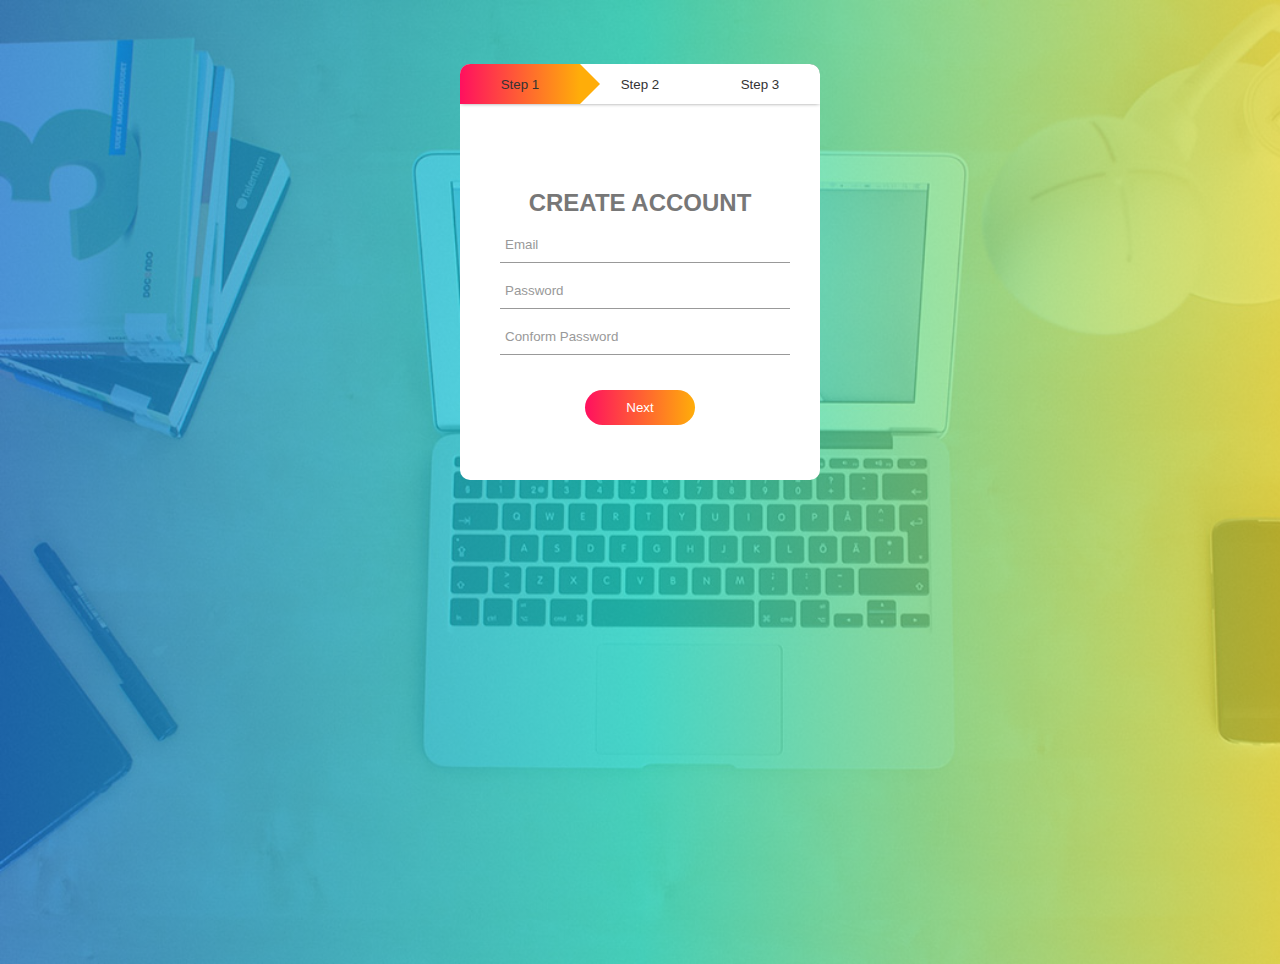
<file: multiple_form/index.html>
<!DOCTYPE html>
<html lang="en">

<head>
    <meta charset="UTF-8">
    <meta http-equiv="X-UA-Compatible" content="IE=edge">
    <meta name="viewport" content="width=device-width, initial-scale=1.0">
    <link rel="stylesheet" href="style.css">
    <title>Multiplr form</title>
</head>

<body>
    <div class="container">
       
        <form id="form1">
            <h2>CREATE ACCOUNT</h2>
            <input type="email" placeholder="Email" required>
            <input type="password" placeholder="Password" required>
            <input type="password" placeholder="Conform Password" required>
            <div class="btn-box">
                <button type="button" id="next1">Next</button>
            </div>
          
        </form>


        <form id="form2">
            <h2>SOCIAL LINKS</h2>
            <input type="text" placeholder="Medium" required>
            <input type="text" placeholder="Github" required>
            <input type="text" placeholder="Linkedin" required>
            <div class="btn-box">
                <button type="button" id="back1">Back</button>
                <button type="button" id="next2">Next</button>
            </div>
          
        </form>

        <form id="form3">
            <h2>PERSONAL INFO</h2>
            <input type="text" placeholder="First Name" required>
            <input type="text" placeholder="Last Name" required>
            <input type="number" placeholder="Mobile No" required>
            <div class="btn-box">
                <button type="button" id="back2">Back</button>
                <button type="submit">Submit</button>
            </div>
          
        </form>
        <div class="step-row">
            <div id="progress_id">

            </div>
            <div class="step-col"><small>Step 1</small></div>
            <div class="step-col"><small>Step 2</small></div>
            <div class="step-col"><small>Step 3</small></div>
        </div>
    </div>
    <script>
        var form1 =document.getElementById('form1');
        var form2 =document.getElementById('form2');
        var form3 =document.getElementById('form3');

        var next1=document.getElementById('next1');
        var next2=document.getElementById('next2');

        var back1 =document.getElementById('back1');
        var back2 =document.getElementById('back2');

        var progress =document.getElementById('progress_id');

        next1.onclick=function() {
            form1.style.left="-450px";
            form2.style.left="40px";
            progress.style.width='240px'
        }
        back1.onclick=function() {
            form1.style.left="40px";
            form2.style.left="450px";
            progress.style.width='120px'
        }
        next2.onclick=function() {
            form2.style.left="-450px";
            form3.style.left="40px";
            progress.style.width='360px'
        }
        back2.onclick=function() {
            form2.style.left="40px";
            form3.style.left="450px";
            progress.style.width='240px'
        }
    </script>
</body>

</html>
</file>
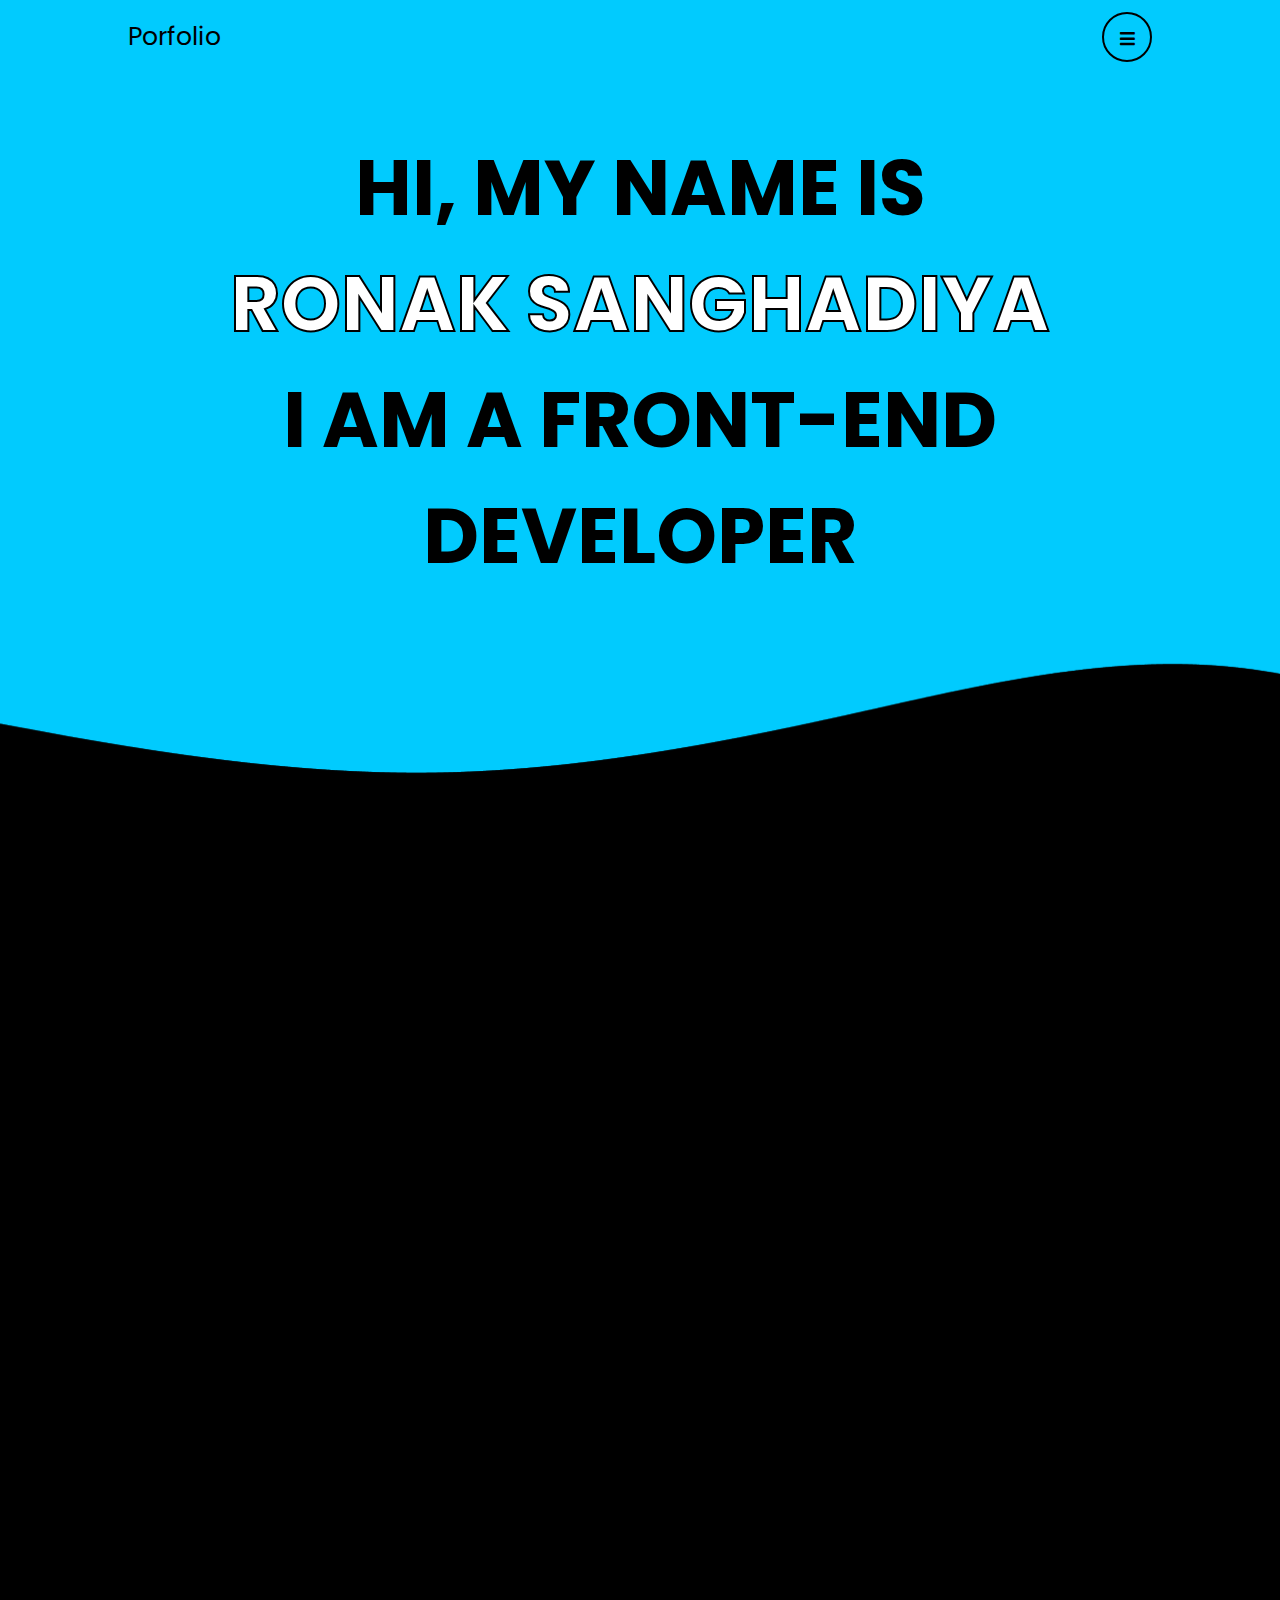
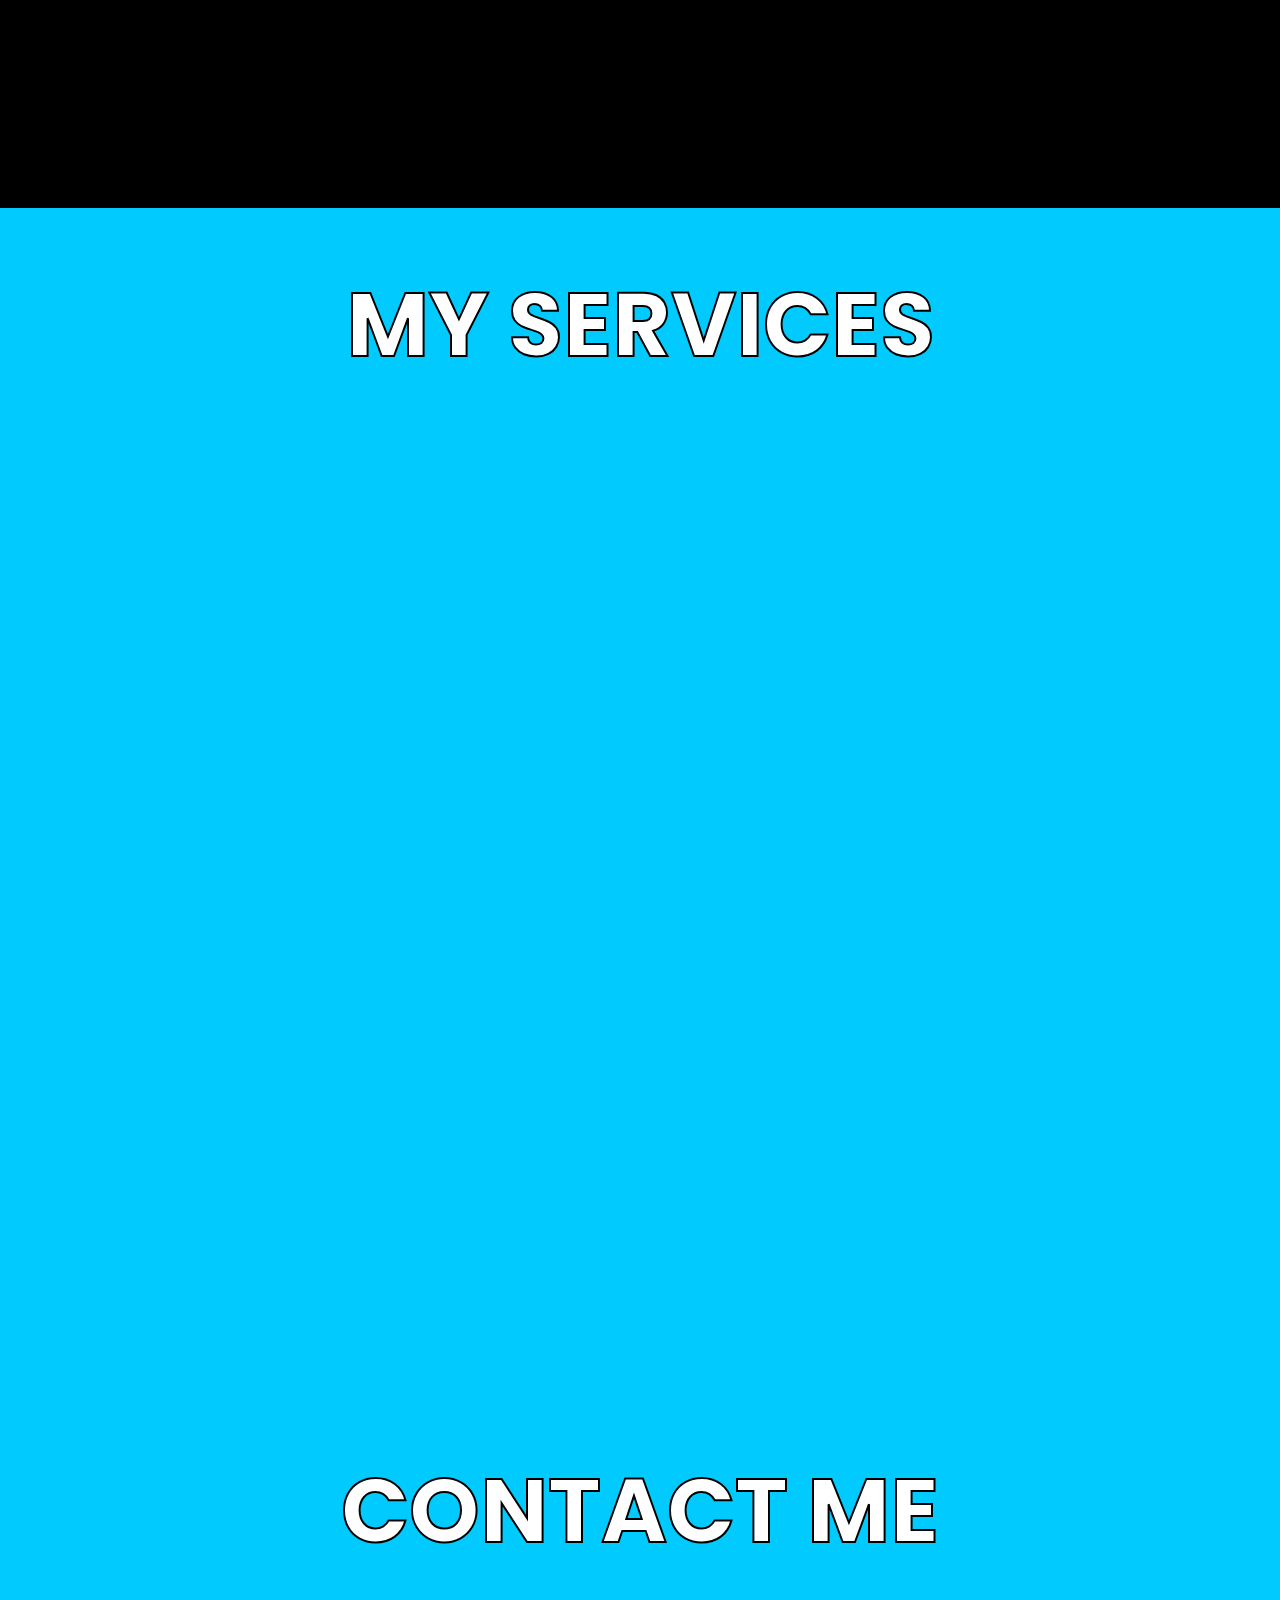
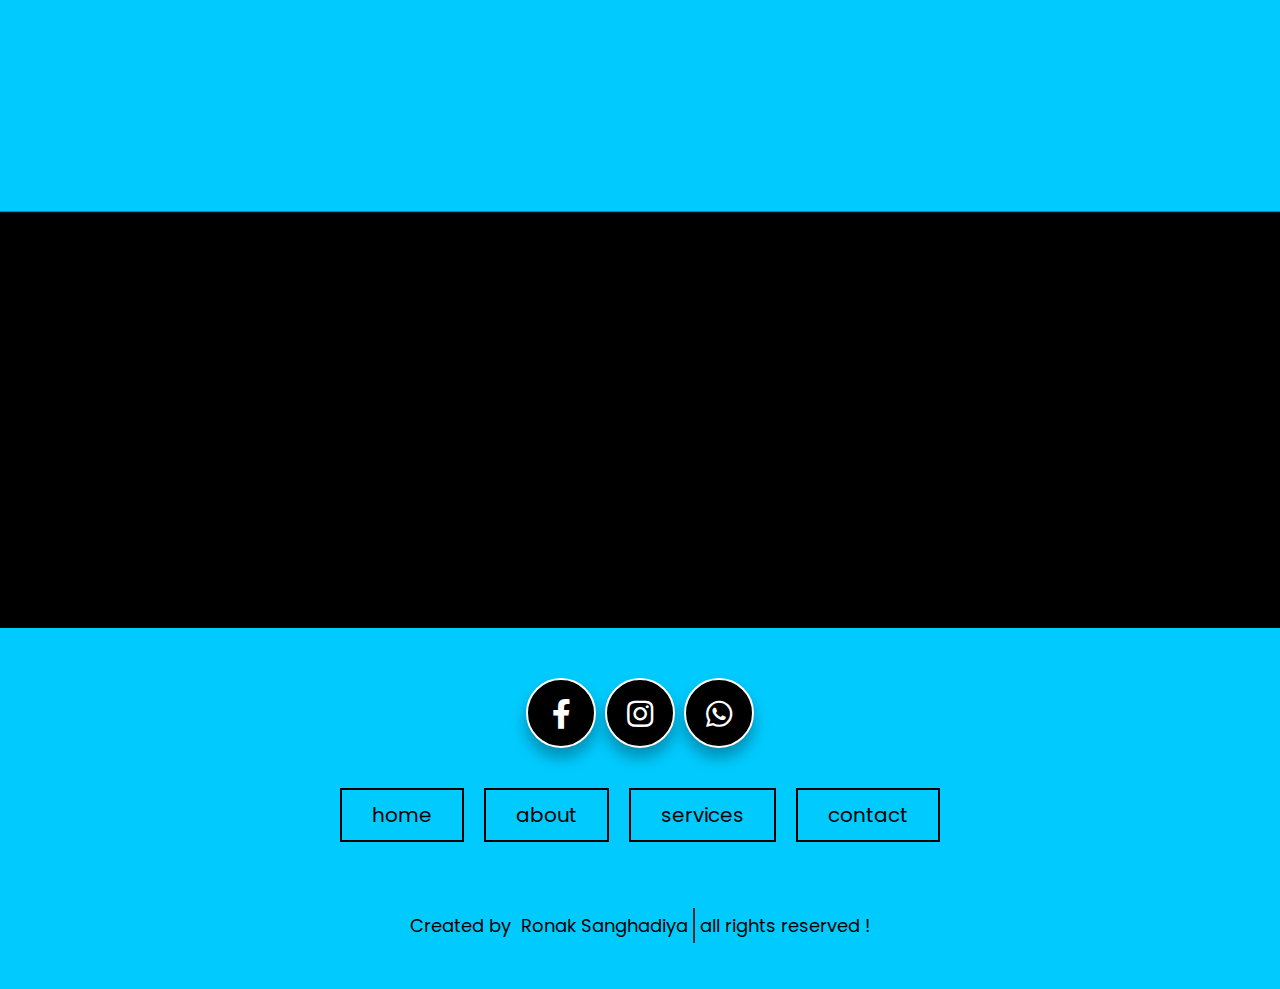
<file: personal_portfolio/index.html>
<!DOCTYPE html>
<html lang="en">
<head>
    <meta charset="UTF-8">
    <meta http-equiv="X-UA-Compatible" content="IE=edge">
    <meta name="viewport" content="width=device-width, initial-scale=1.0">
    <title>Portofolio</title>
     <!-- font awesome cdn link  -->
   <link rel="stylesheet" href="https://cdnjs.cloudflare.com/ajax/libs/font-awesome/5.15.4/css/all.min.css">
   <link href="https://unpkg.com/aos@2.3.1/dist/aos.css" rel="stylesheet">
    <link rel="stylesheet" href="CSS/style.css">
</head>
<body>
    <div class="loader" id="loader"></div>
    <!-- header section start -->
    <header class="header">
        <a href="#home" class="logo">Porfolio</a>
        <div id="menu-btn" class="fas fa-bars"></div>
    </header>
    <!-- header section End -->
    <!-- Nav section is start  -->
    <nav class="navbar">
        <a href="#home" data-src="images/nav-img-1.jpg">HOME</a>
        <a href="#about" data-src="images/nav-img-2.jpg">About</a>
        <a href="#services" data-src="images/nav-img-3.jpg">Service</a>
        <a href="#contact" data-src="images/nav-img-5.jpg">Contact</a>
    </nav>
    <div class="navbar-img">
        <img src="images/nav-img-1.jpg" alt="">
    </div>
    <!-- Nav section is End  -->

    <!-- home section is start  -->
    <section class="home" id="home">
        <h3 data-aos="flip-left">hi, my name is</h3>
        <h3 class="home-text"  data-aos="zoom-in">Ronak Sanghadiya</h3>
        <h3 data-aos="flip-down">i am a front-end developer</h3>
        <img src="images/ronak2.png" class="home-img" alt="">
        <div class="wave"></div>
        <div class="wave wave-2"></div>
        <div class="wave wave-3"></div>
    </section>
    <!-- home section is End  -->

    <!-- About section is Start  -->
    <section class="about" id="about">
        <div class="skill">
            <div class="box" data-aos="fade-right">
                <h3 class="title">design skills</h3>
                <div class="progress progress-1">
                    <h3> HTML 5 <span>95%</span> </h3>
                    <div class="bar"><span></span></div>
                </div>
                <div class="progress progress-2">
                    <h3> CSS 3 <span>80%</span> </h3>
                    <div class="bar"><span></span></div>
                </div>
                <div class="progress progress-3">
                    <h3> JavaScript <span>70%</span> </h3>
                    <div class="bar"><span></span></div>
                </div>
        
                <div class="progress progress-4">
                    <h3>Bootstrap<span>75%</span> </h3>
                    <div class="bar"><span></span></div>
                </div>        
            </div>
            <div class="box" data-aos="fade-left">
                <h3 class="title">development skills</h3>
                <div class="progress progress-5">
                   <h3> PHP <span>90%</span> </h3>
                   <div class="bar"><span></span></div>
                </div>
                <div class="progress progress-6">
                   <h3> MySQL <span>80%</span> </h3>
                   <div class="bar"><span></span></div>
                </div>
                <div class="progress progress-7">
                   <h3>C/C++<span>65%</span> </h3>
                   <div class="bar"><span></span></div>
                </div>
       
                <div class="progress progress-8">
                   <h3> java <span>75%</span> </h3>
                   <div class="bar"><span></span></div>
                </div>
             </div>
       
        </div>
        <div class="info-container">
            <div class="info" data-aos="flip-left">
                <p> <span>Name : </span> Ronak Sanghadiya </p>
                <p> <span>skill : </span> front-end Developer </p>
                <p> <span>age : </span> 18 </p>
                <p> <span>gender : </span> male </p>
                <p> <span>graduation : </span> Diploma(pursuing) </p>
                <p> <span>experience: </span> Fresher </p>
            </div>
            <div class="image" data-aos="zoom-in">
                <img src="images/ronak1.png" alt="">
            </div>
            <div class="info" data-aos="flip-right">
                <p> <span> freelance : </span> available </p>
                <p> <span>language : </span> English, Hindi </p>
                <p> <span>phone : </span> 9327952731 </p>
                <p> <span>email : </span> ronak@gmail.com </p>
                <p> <span>address : </span> Viramagam - 382150 </p>
                <p> <span>coutry : </span> india </p>
             </div>
        </div>
    </section>
<!-- About section is End  -->
    <!-- services section starts  -->
    <section class="services" id="services">
        <h1 class="heading"> my services </h1>
        <div class="box-container" data-aos="fade-up"
        data-aos-duration="3000">
            <div class="box">
                <img src="images/icon-1.png" alt="">
                <h3>HTML 5</h3>
                <p>HTML is the standard markup language for Web pages. With HTML you can create your own Website.</p>
                <a href="https://www.w3schools.com/html/" class="btn">read more</a>
            </div>
            <div class="box">
                <img src="images/icon-2.png" alt="">
                <h3>CSS 3</h3>
                <p>CSS is the language we use to style an HTML document.CSS describes how HTML elements should be displayed.</p>
                <a href="https://www.w3schools.com/css/" class="btn">read more</a>
            </div>
            <div class="box">
                <img src="images/icon-3.png" alt="">
                <h3>Javascript</h3>
                <p>JavaScript is the world's most popular programming language.JavaScript is the programming language of the Web.</p>
                <a href="https://www.w3schools.com/js/" class="btn">read more</a>
            </div>
            <div class="box">
                <img src="images/icon-4.png" alt="">
                <h3>Sass</h3>
                <p>Sass is a CSS pre-processor.Sass reduces repetition of CSS and therefore saves time.</p>
                <a href="https://www.w3schools.com/sass/" class="btn">read more</a>
            </div>
            <div class="box">
                <img src="images/icon-5.svg" alt="">
                <h3>Java</h3>
                <p>Java is a popular programming language.Java is used to develop mobile apps, web apps, desktop apps, games and much more.</p>
                <a href="https://www.w3schools.com/java/" class="btn">read more</a>
            </div>
            <div class="box">
                <img src="images/icon-6.png" alt="">
                <h3>PHP</h3>
                <p>PHP is a server scripting language, and a powerful tool for making dynamic and interactive Web pages.PHP is a widely-used, free, and efficient alternative to competitors such as Microsoft's ASP.</p>
                <a href="https://www.w3schools.com/php/" class="btn">read more</a>
            </div>

        </div>
    </section>

    <!-- services section End  -->

    <!-- Contact Section Start here -->
    <section class="contact" id="contact">
        <h1 class="heading">Contact me </h1>
    <div class="ronak">
    <div class="box-body" data-aos="fade-right">
        <form action="#">
            <input type="text" placeholder="name" class="box" id="name">
            <input type="email" placeholder="email" class="box" id="email">
            <input type="number" placeholder="phone" class="box" id="number">
            <textarea name="" placeholder="message" class="box" cols="30" rows="10" id="msg"></textarea>
            <input type="button" value="send message" class="btn" onclick="send_info()">
        </form>
    </div>
    <div class="box-body" data-aos="fade-left">
        <div class="map">
            <iframe src="https://www.google.com/maps/embed?pb=!1m18!1m12!1m3!1d3669.2168483767828!2d72.04663371444411!3d23.12574771826843!2m3!1f0!2f0!3f0!3m2!1i1024!2i768!4f13.1!3m3!1m2!1s0x395c02270eaf072b%3A0xd792933186609f34!2sGanapati%20Mandir%2C%20Viramgam!5e0!3m2!1sen!2sin!4v1649848147919!5m2!1sen!2sin" width="600" height="450" style="border:0;" allowfullscreen="" loading="lazy" referrerpolicy="no-referrer-when-downgrade"></iframe>
        </div>
    </div>
</div>
    </section>
     <!-- Contact Section End here -->
    <!-- Footer Section Start here  -->

    <section class="footer" id="footer">
        <div class="share">
            <a href="https://www.facebook.com/ronak.sanghadiya/" class="fab fa-facebook-f"></a>
            <!-- <a href="#" class="fab fa-twitter"></a> -->
            <a href="https://www.instagram.com/ronaksanghadiya/" class="fab fa-instagram"></a>
            <a href="https://wa.me/9327952731" class="fab fa-whatsapp"></a>
        </div>
        <div class="link">
            <a class="btn" href="#home">home</a>
            <a class="btn" href="#about">about</a>
            <a class="btn" href="#services">services</a>
           
            <a class="btn" href="#contact">contact</a>
        </div>
        <div class="copy-right"> Created by <span>Ronak Sanghadiya</span> all rights reserved ! </div>
    </section>
    <!-- Footer Section End here  -->
    


    <!-- Contact Section End here -->
     <!-- jquery latest version -->
     <script src="JS/jquery-3.2.1.min.js"></script>
    <script src="JS/script.js"></script>
    <script src="https://unpkg.com/aos@2.3.1/dist/aos.js"></script>
    <script>
        var loader=document.getElementById('loader');
        window.addEventListener('load',function() {
           loader.style.display="none"; 
        });

    </script>
    <script>
        AOS.init();
        AOS.init({
            delay: 20,
            offset: 300,
            duration: 1000
            
        });
    </script>

</body>
</html>
</file>
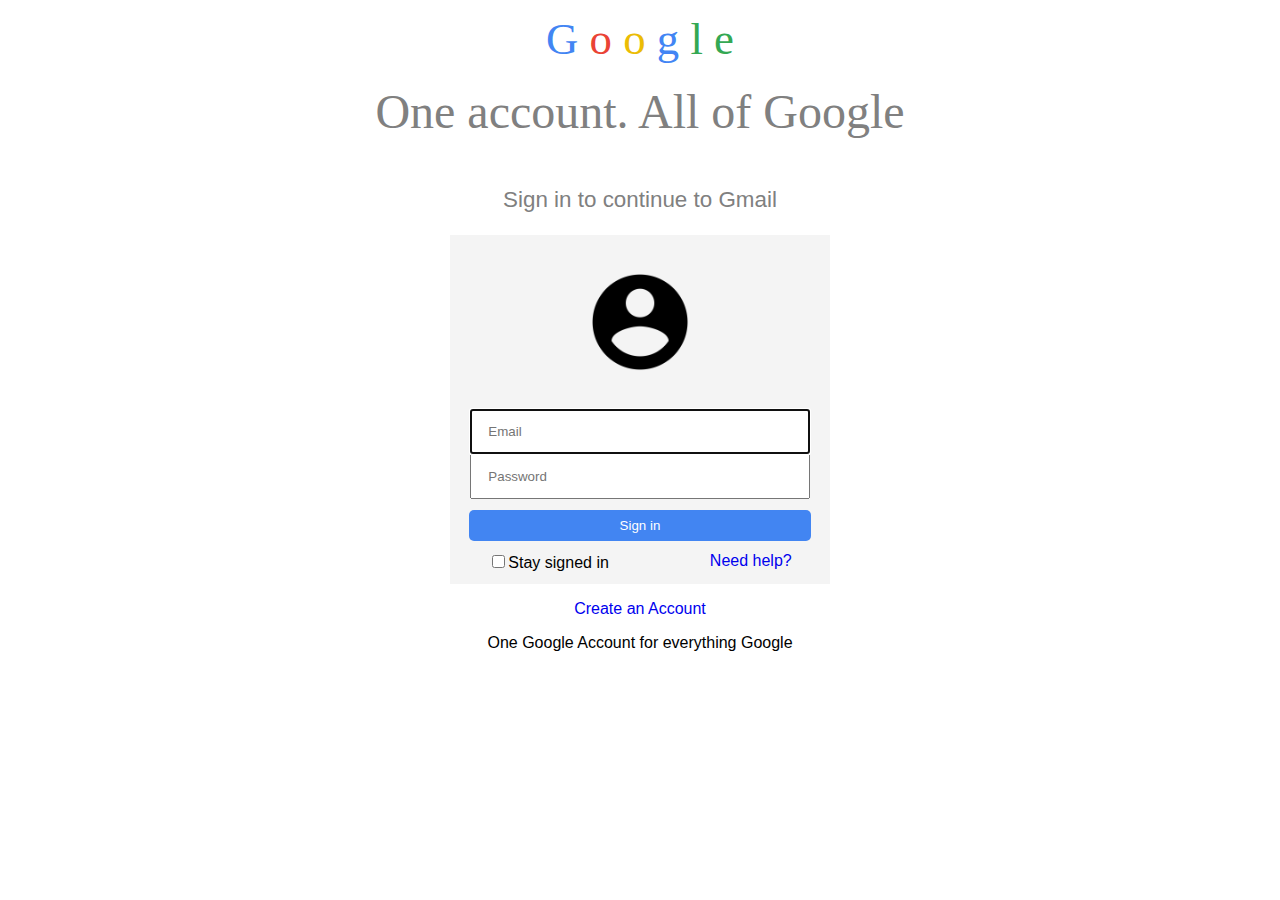
<file: login_google/login_google.html>
<!DOCTYPE html>
<html lang="en">
<head>
	<meta charset="UTF-8">
	<title>Gmail</title>
	<link rel="stylesheet" href="style.css">
</head>
<body>
<p class=google>
	
	<span style="color: #4285F3">G</span>
	<span style="color: #EA4335">o</span>
	<span style="color: #EBBC05">o</span>
	<span style="color: #4285F4">g</span>
	<span style="color: #34A853">l</span>
	<span style="color: #34A853">e</span>
	
</P>
<p class="tagline">One account. All of Google</p>
<p class="signin">Sign in to continue to Gmail</p>
<form action="">
		<img src="account-profile-avatar-man-circle-round-user-30452.png" alt="">
		<input class="input" type="email" placeholder="Email" autofocus>
		<input class="input" type="password" placeholder="Password">
<a href="#"><button class="btn" id="btn">Sign in</button></a>
<div class="block">
	<div class="checkbox">
	       <input type="checkbox">Stay signed in
	</div>
	<div class="help">
		<a href="#">Need help?</a>
	</div>
</div>
</form>
<p class="create"><a href="#">Create an Account</a></p>
<p class="every">One Google Account for everything Google</p>

</body>
</html>
</file>
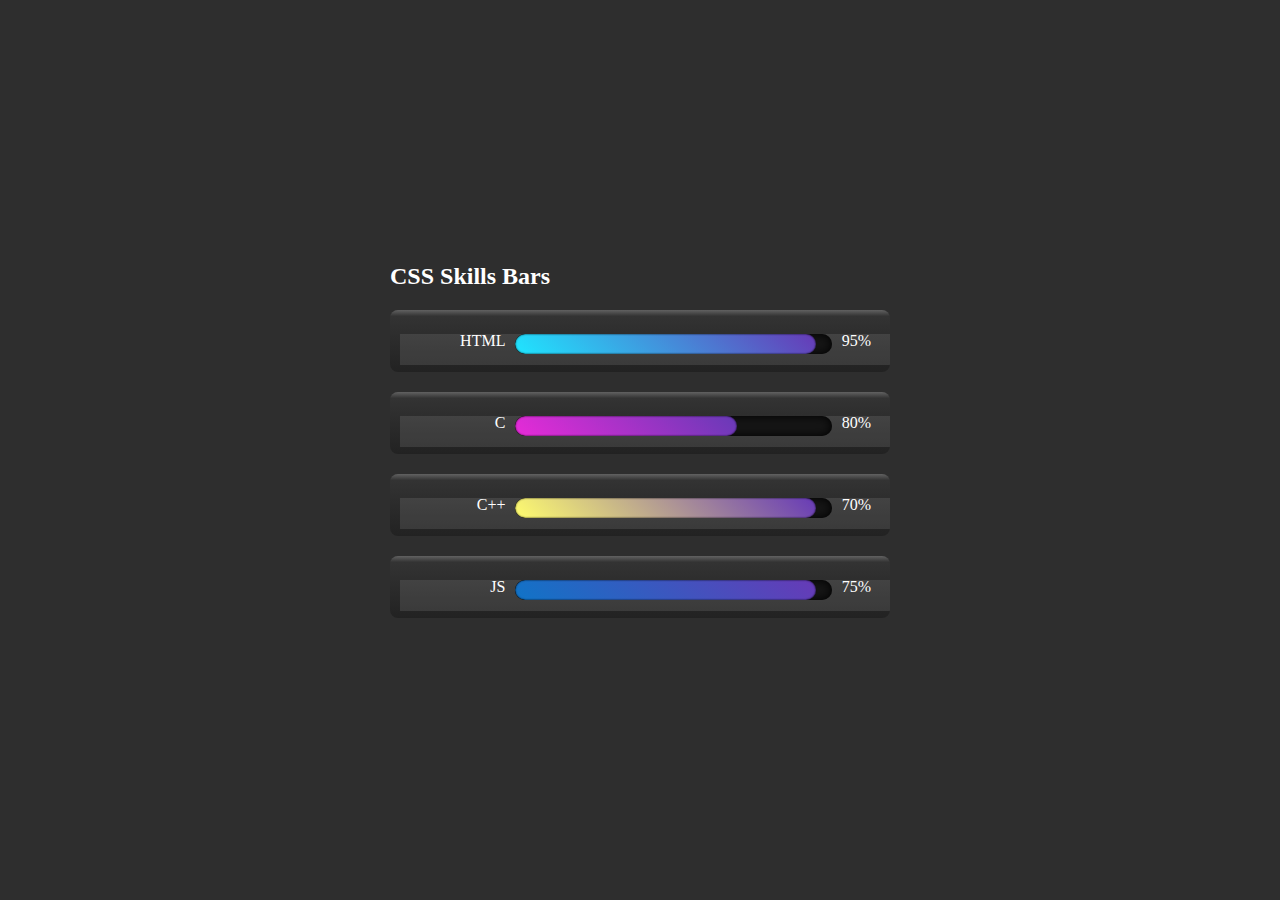
<file: progrssbar/dynwmic_progress_bar.html>
<!DOCTYPE html>
<html lang="en">
<head>
    <meta charset="UTF-8">
    <meta http-equiv="X-UA-Compatible" content="IE=edge">
    <meta name="viewport" content="width=device-width, initial-scale=1.0">
    <title>Progress Bar</title>
</head>
<body>
    <style>
        *{
            margin: 0%;
            padding: 0%;
            box-sizing: border-box;

        }
        body{
            display: flex;
            justify-content: center;
            align-items: center;
            min-height: 100vh;
          /*  border: 1px solid royalblue;*/
            background: #2e2e2e;
        }
        .container{
          /*  border:1px solid red;*/
            width: 500px;
        }
        .container h2{
            color: #fff;
        }
        .container .skills{
            position: relative;
           /* border:1px solid green;*/
            display: flex;
            margin: 20px 0;
            padding: 24px 10px 18px;
            background: linear-gradient(#616161 0%,#333 10%,#222);
            border-radius: 8px;
            overflow: hidden;
            transition: 0.5s linear;
        }
        .container .skills::before{
            content: '';
            position:absolute;
          /*  border:1px solid rebeccapurple;*/
            width: 100%;
            height: 50%;
            background: rgba(255, 255, 255, .1);
           /* z-index: 10;*/
        }
        .container .skills .Name{
            position: relative;
          /*  border:1px solid yellow;*/
            width: 110px;
            text-align: right;
            color: #fff;
            margin-top: -2px;
        }
        .container .skills .value{
            position: relative;
          /*  border:1px solid rgb(10, 121, 165);*/
            width: 40px;
            text-align: left;
            color: #fff;
            margin-top: -2px;
        }
        .container .skills .percent{
            position: relative;
            width: calc(100% - 150px);
            height: 20px;
            margin: 0 10px;
            border-radius: 10px;
            /*border:1px solid #fff;*/
            background: #151515;
            box-shadow: inset 0 0 10px #000;
            overflow: hidden;

        }
        .container .skills .percent .progress{
            position:absolute;
          /*  border:1px solid rgb(230, 101, 15);*/
            width: 70%;
            height: 100%;
            top:0;
            left: 0%;
            border-radius: 10px;
            background: #fff;
            box-shadow: inset 0 0 2px #000;
            animation: animate 4s infinite forwards;
        }
        .container .skills:hover{
            transform: scale(1.1);
          
        }
        @keyframes animate{
            from{
                width:0;
            }
        }
        .container .skills:nth-child(2) .percent .progress{
            background: linear-gradient(45deg,#1fe6ff,#673ab7);
        }
        .container .skills:nth-child(3) .percent .progress{
            background: linear-gradient(45deg,rgb(231, 43, 216),#673ab7);
        }
        .container .skills:nth-child(4) .percent .progress{
            background: linear-gradient(45deg,#fffd6e,#673ab7);
        }
        .container .skills:nth-child(5) .percent .progress{
            background: linear-gradient(45deg,#1074c7,#673ab7);
        }

    </style>
    <div class="container">
        <h2>CSS Skills Bars </h2>
        <div class="skills">
            <span class="Name">HTML</span>
            <div class="percent">
                <div class="progress" style="width: 95%;"></div>
            </div>
            <span class="value">95%</span>
        </div>


        <div class="skills">
            <span class="Name">C</span>
            <div class="percent">
                <div class="progress" style="width: 70%;"></div>
            </div>
            <span class="value">80%</span>
        </div>


        <div class="skills">
            <span class="Name">C++</span>
            <div class="percent">
                <div class="progress" style="width: 95%;"></div>
            </div>
            <span class="value">70%</span>
        </div>


        <div class="skills">
            <span class="Name">JS</span>
            <div class="percent">
                <div class="progress" style="width: 95%;"></div>
            </div>
            <span class="value">75%</span>
        </div>
    </div>

    <script>
     
    </script>
</body>
</html>
</file>
<file: multiple_form/style.css>
*{
    margin: 0%;
    padding: 0%;
}
body{
    background: linear-gradient(90deg,rgba(23, 130, 231, 0.664),rgba(24, 226, 209, 0.705),rgba(230, 217, 44, 0.726)),url(4.jpg);
    width: 100%;
    height: 100vh;
    background-repeat: no-repeat;
    background-size: cover;
    font-family: 'Segoe UI', Tahoma, Geneva, Verdana, sans-serif;
}
.container{
    width: 360px;
    background: #fff;
    height: 416px;
    border-radius: 10px;
    position: relative;
    margin: 5% auto;
    overflow: hidden;
}
h2{
    /* border: 1px solid red; */
    text-align: center;
    color: #777;
    position: relative;
    top: -5px;
}
form{
    /* border:1px solid green; */
    width: 280px;
    position: absolute;
    top: 130px;
    left: 40px;
    transition: 0.5s;
}
form input{
    width: 100%;
    border: 0px;
    padding: 10px 5px;
    margin: 5px 0px;
    outline: none;
    background: transparent;
    border-bottom: 1px solid #999;
}
::placeholder{
    color: #999;
}
.btn-box{
    /* border:1px solid red; */
    width: 100%;
    margin: 30px auto;
    text-align: center;
}
form button{
    width: 110px;
    height: 35px;
    margin: 0 10px;
    background: linear-gradient(to right,#ff105f,#ffad09);
    border: none;
    color: #fff;
    border-radius: 30px;
    outline: none;
}
#form2{
    left: 450px;
}
#form3{
    left: 450px;
}
.step-row{
    /* border: 1px solid red; */
    width: 360px;
    height: 40px;
    margin: 0 auto;
    display: flex;
    border-top-left-radius: 10px;
    border-top-right-radius: 10px;
    align-items: center;
    box-shadow: 0 -1px 5px -1px #000;
    position: relative;
}
.step-col{
    width: 120px;
    text-align: center;
    color: #333;
    position: relative;
}
#progress_id{
    position: absolute;
    height: 100%;
    width: 120px;
    background: linear-gradient(to right,#ff105f,#ffad09);
    transition: 0.5s;
}
#progress_id::after{
    content: '';
    position: absolute;
    height: 0;
    width: 0;
    border-top: 20px solid transparent;
    border-bottom: 20px solid transparent;
    right: -20px;
    top: 0%;
    border-left:20px solid #ffad09;
}
</file>
<file: personal_portfolio/CSS/style.css>
@import url('https://fonts.googleapis.com/css2?family=Poppins:wght@100;200;300;400;500;600&display=swap');
:root{
    --blue:#01cbfe;
   --black:#000;
   --white:#fff;
   --border:.2rem solid var(--black);
   --box-shadow:0 1rem 1.5rem rgba(0,0,0,.3);
}
*{
   margin: 0%;
   padding: 0%;
   box-sizing: border-box;
   font-family: 'Poppins', sans-serif;
   text-decoration: none;
   text-transform: none;
   outline: none;
   border: none;
}
html{
    font-size: 62.5%;
    overflow-x: hidden;
    /* scroll-padding-top: 7rem; */
}
html::-webkit-scrollbar{
    width: 1rem;
 }
 
 html::-webkit-scrollbar-track{
    background: var(--blue);
 }
 
 html::-webkit-scrollbar-thumb{
    background: var(--black);
}
body{
    background: var(--blue);
    overflow-x: hidden;
}
.loader{
   background: var(--white) url(../images/loader1.gif);
   background-repeat: no-repeat;
   background-size: 18%;
   background-position: center;
   position: fixed;
   width: 100%;
   height: 100vh;   
   z-index: 1001;
}
.header{
    padding: 1.2rem 10%;
    position: fixed;
    top: 0%;
    left: 0%;
    right: 0%;
    z-index: 1000;
    background: var(--blue);
    display: flex;
    align-items: center;
    justify-content: space-between;
}
.header .logo{
    font-size: 2.5rem;
    color: var(--black);
}
.header #menu-btn{
    width: 50px;
    height: 50px;
    line-height: 50px;
    text-align: center;
    font-size: 1.7rem;
    border-radius: 50px;
    border: var(--border);
    color: var(--black);    
}
.header #menu-btn:hover{
    background: var(--black);
    color:var(--white);
} 
.navbar{
    /* border: 1px solid red; */
   position: fixed;
   bottom:0%; 
   height: calc(100% - 7rem);
   width: 50%;
   left: -110%;
   z-index: 1000;
   background: var(--black);
   display: flex;
   justify-content: center;
   align-items: center;
   flex-flow: column;
   padding:0 9%;
   gap: 1.2rem;
   transition: .2s linear;
    /* left:-110%; */
}
.navbar a{
   font-size: 5.5rem;
   color: var(--white);
   text-transform: uppercase;
   transition: .2s linear;
}
.navbar a:hover{
   border-radius: 10px;
   background: var(--white);
   color: var(--black);
   font-size: 4rem;
   transform: scale(.9);
   padding:.5rem 2rem;
}
.navbar-img{
   height: calc(100% - 7rem);
   width: 50%;
   position: fixed;
   bottom:0; 
   right:-110%;
   transition: .2s linear;
   z-index: 1000;
}
.navbar-img img{
    width: 100%;
    height: 100%;
    object-fit: cover;
    object-position: top;
    filter:grayscale();
}
.navbar-img.active{
    right:0;
}
.navbar.active{
    left:0;
 }
section{
    padding: 5rem 10%;
 }
.home{
  
    margin-top: 8rem;
    position: relative;
    padding-bottom: 35rem;

}
.home h3{
    text-align: center;
    font-size: 6vw;
    text-transform: uppercase;
}
.home .home-text{
    -webkit-text-stroke: 0.2rem var(--black);
    color: var(--white);
}
.home .home-img{
   position: absolute;
   top:0; left:0;
   transition: .2s linear;
   pointer-events: none;
   height: 30rem;
   width: 30rem;
   border-radius: 50%;
   transform: translate(-50%,-70%)scale(0);
}
.home .home-img img{
   width: 100%;
   height: 100%;
}
.home .home-text:hover{
   text-shadow: var(--box-shadow);
 }
 .home .home-text:hover ~ .home-img{
   transform: translate(-50%, -70%) scale(1);
 }
.home .wave{
   position: absolute;
   bottom: 0;
   left: 0;
   height: 30rem;
   width: 100%;
   background: url(../images/wave.png)repeat-x;
   background-size: 250rem 30rem;
   animation: wave 10s linear infinite;
 }
 @keyframes wave {
    0%{
       background-position-x: 0;
    }
 
    0%{
       background-position-x: -250rem;
    }
 }
 .home .wave.wave-2{
    opacity: .5;
    animation-delay: .2s;
    animation-direction: reverse;
 }
 
 .home .wave.wave-3{
    opacity: .7;
    animation-duration: 5s;
 }
 .about{
    background: var(--black);
 }
 .about .skill{
    /* border:1px solid red; */
    display: flex;
    flex-wrap: wrap; 
    gap:2rem;
 }
 .about .skill .title{
    color: var(--blue);
    font-size: 3rem;
    text-transform: uppercase;
    text-align: center;
    padding-bottom: 1rem;
 }
 .about .skill .box{
    /* border: 1px solid yellow; */
    flex:1 1 41rem;
 }
 .about .skill .box .progress{
    /* border: 1px solid red; */
    padding:1rem 0;
 }
 .about .skill .box .progress h3{
    font-size: 2rem;
    color:var(--white);
    display: flex;
    justify-content: space-between;
 }
 .about .skill .box .progress h3 span{
    color: var(--blue);
 }
 .about .skill .box .progress .bar{
    height: 2rem;
    border:.2rem solid var(--white);
    padding:.5rem;
    margin-top: 1rem;
 }
 .about .skill .box .progress .bar span{
     display: block;
     /* border: 1px solid green; */
     height: 100%;
     width: 95%;
     background: var(--white);
 }
 .about .skill .box .progress.progress-2 .bar span{
    width: 80%;
 }
 
 .about .skill .box .progress.progress-3 .bar span{
    width: 70%;
 }
 
 .about .skill .box .progress.progress-4 .bar span{
    width: 75%;
 }
 
 .about .skill .box .progress.progress-5 .bar span{
    width: 90%;
 }
 
 .about .skill .box .progress.progress-6 .bar span{
    width: 80%;
 }
 
 .about .skill .box .progress.progress-7 .bar span{
    width: 65%;
 }
 
 .about .skill .box .progress.progress-8 .bar span{
    width: 75%;
 }
 .about .info-container{
     /* border:1px solid red; */
     display: flex;
     flex-wrap: wrap;
     align-items: center;
     margin-top: 3rem;
     color: var(--white);
 }
 .about .info-container .info{
    flex:1 1 30rem;
 }
 .about .info-container .image{
    /* border: 1px solid rebeccapurple; */
    flex:1 1 30rem;
 }
 
 .about .info-container .image img{
    width: 100%;
    margin-left: -18px;
    
 }
 .about .info-container .info p{
    text-transform: none;
    font-size: 2.2rem;
    color:var(--white);
    padding:1rem 0;
 }
 
.about .info-container .info p span{
    color:var(--blue);
}
.services .box-container{
    display: grid;
    grid-template-columns: repeat(auto-fit, minmax(30rem, 1fr));
    gap:2rem;
}
.services .box-container .box{
    padding:3rem 2rem;
    border:var(--border);
    background: var(--white);
    text-align: center;
 }
 .services .box-container .box img{
    height: 10rem;
    margin-bottom: 1rem;
 }
 .services .box-container .box h3{
    font-size: 2.5rem;
 }
 
 .services .box-container .box p{
    font-size: 2.5rem;
    padding:1rem 0;
    font-size: 1.5rem;
    line-height: 2;
 }
 .services .box-container .box:hover{
    background: var(--black);
 }
 .services .box-container .box:hover p,
 .services .box-container .box:hover h3{
    color:var(--white);
 }
 .services .box-container .box:hover .btn:hover{
    background: var(--white);
    color:var(--black);
 }   
 .heading{
    text-align: center;
    font-size: 7vw;
    text-transform: uppercase;
    color:var(--white);
    -webkit-text-stroke: .2rem var(--black);
    margin-bottom: 3rem;
 }
.btn{
    display: block;
    margin-top: 1rem;
    padding:1rem 3rem;
    background: var(--blue);
    border:var(--border);
    color:var(--black);
    font-size: 2rem;
}
.btn:hover{
    background: var(--black);
    color:var(--white);
 }
.contact{
   background: linear-gradient(var(--blue)50%,var(--black)50.2%);
}
.contact .ronak{
   display: flex;
   /* flex-wrap: wrap;  */
   gap: 2rem;
}
.contact .box-body{
   /* border:1px solid green;  */
   width: 55rem;
   height: 57rem;
}
.contact .box-body form{
   width: 100%;
   height: 100%;
   /* margin:0 auto; */
   background-color: var(--white);
   border:var(--border);
   padding:2rem;
}
.contact .box-body form .box{
   width: 100%;
   margin:.8rem 0;
   padding:1.2rem 1.4rem;
   text-transform: none;
   font-size: 2rem;
   border:var(--border);
}
.contact .box-body form textarea{
   height: 20rem;
   resize: none;
}
.contact .box-body .map{
   width: 100%;
   /* border: 1px solid red; */
   height: 100%;
  
}
.contact .box-body .map iframe{
   width: 100%;
   height: 100%;
}
.footer{
   text-align: center;
}
.footer .share{
   margin-bottom: 3rem;
}
.footer .share a{
   border: 2px solid #fff;
   border-radius: 50px;
   box-shadow: var(--box-shadow);
   width: 7rem;
   height: 7rem;
   font-size: 3rem;
   line-height: 6.8rem;
   margin: 0 .3rem;
   color: var(--white);
   background: var(--black);
}
.footer .share a:hover{
   background: var(--blue);
}
.footer .link{
   display: flex;
   gap: 2rem;
   margin: 2rem 0;
   flex-wrap: wrap;
   justify-content: center;
}
.copy-right{
   margin-top: 7rem;
   font-size: 1.8rem;
}
.copy-right span{
   border-right: 2px solid rgb(46, 46, 46);
   padding: 5px;
}
/* media queries  */

@media (max-width:1200px){
   .header{
      padding:1.5rem 5%;
   }
   section{
      
      padding:3rem 5%;
   }
}

@media (max-width:991px){
   html{
      font-size: 55%;
   }
   section{
      padding: 3rem 2rem;
   }
   .header{
      padding:1.5rem 2rem;
   }
}
@media (max-width:768px){
   .heading{
      font-size: 11vw;
   }
   .navbar{
      width: 100%;
      z-index: 1200;
      background: none; 
   }
   .navbar a{
      background: var(--blue);
      font-size: 4rem;
      transform: scale(.9);
      color:var(--black);
      border:var(--border);
      padding:.5rem 2rem;
   }
   .navbar-img{
      width: 100%;
   }
   .home h3{
      font-size: 10vw;
   }
   .home .home-img{
      height: 20rem;
      width: 20rem;
      transform: translate(-50%, -100%) scale(0);
   }

   .home .home-text:hover ~ .home-img{
      transform: translate(-50%, -100%) scale(1);
   }
   .about .info-container .image{
      order:-1;
   }
   

}
@media (max-width:768px){
   .contact .ronak{
      flex-wrap: wrap;
      justify-content: center;
   }

}
@media (max-width:450px){

   html{
      font-size: 50%;
   }
   
}
</file>
<file: login_google/style.css>
a{
text-decoration: none;
}
.google{
text-align: center;
font-size: 2.8rem;
margin-bottom: 1.5%;
margin-top: 1%;
}
.tagline{
text-align: center;
font-size: 3rem;
margin-top: 0;
margin-bottom: 1.5;
color: gray;

}
.signin{
text-align: center;
font-size: 1.4rem;
font-family: sans-serif;
color: grey;
}
form{
width: 30%;
margin: auto;
overflow: hidden;
background-color: #f4f4f4;
}
img{
width: 30%;
display: block;
margin: 8% auto;
}
.input{
display: block;
padding: 0.8rem 1rem;
width: 80%;
margin: auto;
}
.btn{
width: 90%;
background-color: #4285f2;
color: #fff;
border: none;
border-radius: 5px;
padding: 0.5rem 1rem;
margin: 3% 5%;
}
.block{
width: 80%;
margin: auto;
overflow: hidden;
font-family: sans-serif;
margin-bottom: 3%;
}
.checkbox{
float: left;
}
.help{
float: right;
}
.create, .every{
text-align: center;
font-family: sans-serif;
}
</file>
